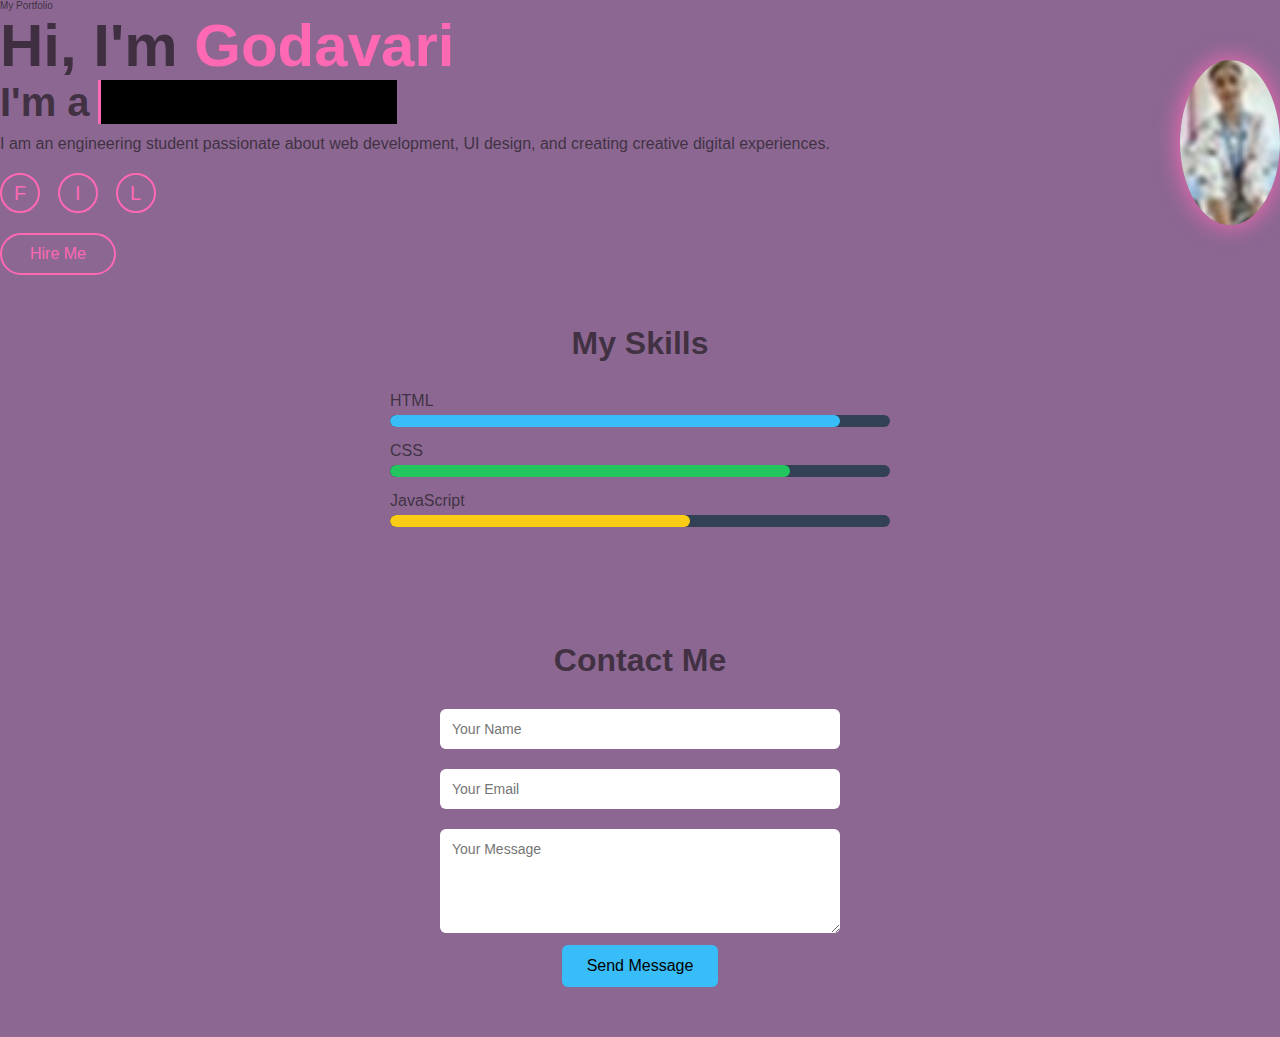
<file: index.html>
<!DOCTYPE html>
<html lang="en">
<head
    <title>My Portfolio</title>


    <!-- CSS -->
    <style>
        *{
            margin: 0;
            padding: 0;
            box-sizing: border-box;
            font-family: Arial, sans-serif;
        }

        body{
            background-color: #0f172a;
            color: white;
            width: 100%;
            height: 100vh;
            overflow-x: hidden;
            background-color: rgba(79, 25, 90, 0.658);
            color: rgba(37, 29, 37, 0.74);
        }

        /* ===== Skills Section ===== */
        .skills{
            padding: 50px 20px;
            text-align: center;
        }

        .skills h2{
            font-size: 32px;
            margin-bottom: 30px;
        }

        .skill-box{
            max-width: 500px;
            margin: 15px auto;
            text-align: left;
        }

        .skill-box p{
            margin-bottom: 5px;
            font-size: 16px;
        }

        .bar{
            width: 100%;
            background: #334155;
            border-radius: 20px;
            overflow: hidden;
        }

        .progress{
            height: 12px;
            border-radius: 20px;
        }

        .html{ width: 90%; background: #38bdf8; }
        .css{ width: 80%; background: #22c55e; }
        .js{ width: 60%; background: #facc15; }

        /* ===== Contact Section ===== */
        .contact{
            padding: 50px 20px;
            text-align: center;
        }

        .contact h2{
            font-size: 32px;
            margin-bottom: 20px;
        }

        .contact form{
            max-width: 400px;
            margin: auto;
        }

        .contact input,
        .contact textarea{
            width: 100%;
            padding: 12px;
            margin: 10px 0;
            border-radius: 6px;
            border: none;
            font-size: 14px;
        }

        .contact button{
            padding: 12px 25px;
            background: #38bdf8;
            color: black;
            border: none;
            border-radius: 6px;
            font-size: 16px;
            cursor: pointer;
        }

        .contact button:hover{
            background: #0ea5e9;
        }
        *{
            margin: 0;
            padding: 0;
            box-sizing: border-box;
            text-decoration: none;
            border: none;
            outline: none;
            font-family: 'Poppins', sans-serif;
        }

        html{
            font-size: 62.5%;
        }

    
        header{
            position: fixed;
            top: 0;
            left: 0;
            width: 100%;
            padding: 1rem 9%;
            background: transparent;
            display: flex;
            justify-content: space-between;
            align-items: center;
            z-index: 100;
        }

        .logo{
            font-size: 3rem;
            color: #FF69B4;
            font-weight: 800;
            cursor: pointer;
        }

        nav a{
            font-size: 1.8rem;
            color: white;
            margin-left: 4rem;
            font-weight: 500;
            transition: 0.3s ease;
            border-bottom: 3px solid transparent;
        }

        nav a:hover,
        nav a.active{
            color: #FF69B4;
            border-bottom: 3px solid #FF69B4;
        }

         .section{
            min-height: 100vh;
            padding: 10rem 9%;
        }

        .home{
            display: flex;
            justify-content: space-between;
            align-items: center;
            gap: 6rem;
        }

        .home-content h1{
            font-size: 6rem;
            font-weight: 700;
        }

        .home-content h3{
            font-size: 4rem;
            font-weight: 700;
            margin-bottom: 1rem;
        }

        .home-content p{
            font-size: 1.6rem;
            margin-bottom: 2rem;
        }

        span{
            color: #FF69B4;
        }

        .home-img img{
            width: 100px;
            border-radius: 50%;
            box-shadow: 0 0 25px #FF69B4;
        }

        .social-icons a{
            display: inline-flex;
            justify-content: center;
            align-items: center;
            width: 4rem;
            height: 4rem;
            border: 0.2rem solid #FF69B4;
            font-size: 2rem;
            border-radius: 50%;
            margin-right: 1.5rem;
            color: #FF69B4;
            transition: 0.3s;
        }

        .social-icons a:hover{
            background: #FF69B4;
            color: black;
            box-shadow: 0 0 20px #FF69B4;
        }

        .btn{
            display: inline-block;
            margin-top: 2rem;
            padding: 1rem 2.8rem;
            border: 2px solid #FF69B4;
            border-radius: 4rem;
            color: #FF69B4;
            font-size: 1.6rem;
            transition: 0.3s;
        }

        .btn:hover{
            background: #FF69B4;
            color: black;
            box-shadow: 0 0 20px #FF69B4;
        }

        /* Typing Text */
        .typing-text{
            font-size: 3.4rem;
            font-weight: 600;
        }

        .typing-text span{
            position: relative;
        }

        .typing-text span::before{
            content: "Web Developer";
            color: #FF69B4;
            animation: words 20s infinite;
        }

        .typing-text span::after{
            content: "";
            position: absolute;
            right: -8px;
            width: calc(100% + 8px);
            height: 100%;
            background-color: black;
            border-left: 3px solid #FF69B4;
            animation: cursor 0.8s infinite, typing 20s steps(14) infinite;
        }

        @keyframes cursor{
            50%{ border-color: transparent; }
        }

        @keyframes words{
            0%,20%{ content: "Web Developer"; }
            21%,40%{ content: "UI Designer"; }
            41%,60%{ content: "Student Engineer"; }
            61%,80%{ content: "Frontend Developer"; }
            81%,100%{ content: "Creative Coder"; }
        }

        @keyframes typing{
            10%,15%,30%,35%,50%,55%,70%,75%,90%,95%{
                width: 0;
            }
            5%,20%,25%,40%,45%,60%,65%,80%,85%{
                width: calc(100% + 8px);
            }
        }

        @media(max-width: 768px){
            .home{
                flex-direction: column;
                text-align: center;
            }

            .home-img img{
                width: 60vw;
            }

            nav a{
                margin-left: 2rem;
            }
        }
    </style>
</head>

<body>

<header>

    
</header>

<section class="home">
    <div class="home-content">
        <h1>Hi, I'm <span>Godavari</span></h1>
        <h3 class="typing-text">I'm a <span></span></h3>
        <p>
            I am an engineering student passionate about web development,
            UI design, and creating creative digital experiences.
        </p>

        <div class="social-icons">
            <a href="https://www.facebook.com/">F</a>
            <a href="#">I</a>
            <a href="#">L</a>
        </div>

        <a href="#" class="btn">Hire Me</a>
    </div>

    <div class="home-img">
        <img src="me.jpg" alt="Profile Image">
    </div>
</section><section class="skills" id="skills">
        <h2>My Skills</h2>

        <div class="skill-box">
            <p>HTML</p>
            <div class="bar">
                <div class="progress html"></div>
            </div>
        </div>

        <div class="skill-box">
            <p>CSS</p>
            <div class="bar">
                <div class="progress css"></div>
            </div>
        </div>

        <div class="skill-box">
            <p>JavaScript</p>
            <div class="bar">
                <div class="progress js"></div>
            </div>
        </div>
    </section>

    <!-- ===== Contact Section ===== -->
    <section class="contact" id="contact">
        <h2>Contact Me</h2>

        <form>
            <input type="text" placeholder="Your Name" required>
            <input type="email" placeholder="Your Email" required>
            <textarea rows="5" placeholder="Your Message"></textarea>
            <button type="submit">Send Message</button>
        </form>
    </section>


</body>
</html>
</file>
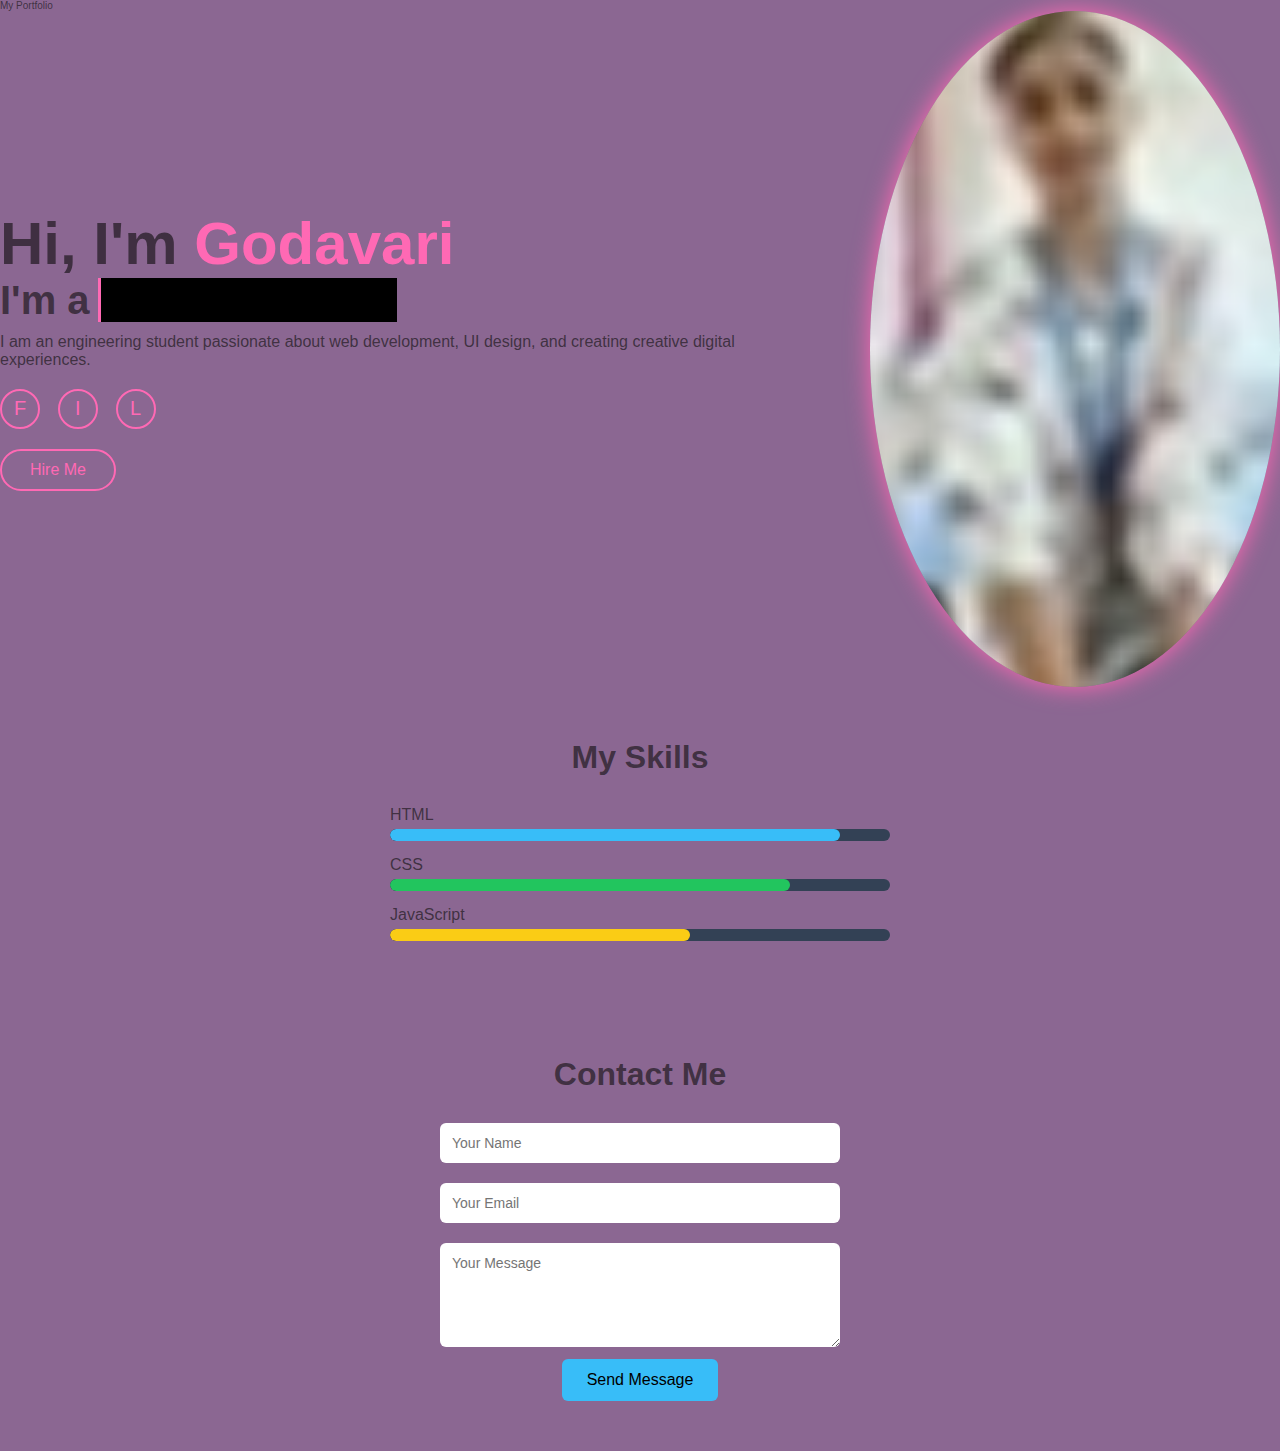
<file: f.html>
<!DOCTYPE html>
<html lang="en">
<head
    <title>My Portfolio</title>


    <!-- CSS -->
    <style>
        *{
            margin: 0;
            padding: 0;
            box-sizing: border-box;
            font-family: Arial, sans-serif;
        }

        body{
            background-color: #0f172a;
            color: white;
            width: 100%;
            height: 100vh;
            overflow-x: hidden;
            background-color: rgba(79, 25, 90, 0.658);
            color: rgba(37, 29, 37, 0.74);
        }

        /* ===== Skills Section ===== */
        .skills{
            padding: 50px 20px;
            text-align: center;
        }

        .skills h2{
            font-size: 32px;
            margin-bottom: 30px;
        }

        .skill-box{
            max-width: 500px;
            margin: 15px auto;
            text-align: left;
        }

        .skill-box p{
            margin-bottom: 5px;
            font-size: 16px;
        }

        .bar{
            width: 100%;
            background: #334155;
            border-radius: 20px;
            overflow: hidden;
        }

        .progress{
            height: 12px;
            border-radius: 20px;
        }

        .html{ width: 90%; background: #38bdf8; }
        .css{ width: 80%; background: #22c55e; }
        .js{ width: 60%; background: #facc15; }

        /* ===== Contact Section ===== */
        .contact{
            padding: 50px 20px;
            text-align: center;
        }

        .contact h2{
            font-size: 32px;
            margin-bottom: 20px;
        }

        .contact form{
            max-width: 400px;
            margin: auto;
        }

        .contact input,
        .contact textarea{
            width: 100%;
            padding: 12px;
            margin: 10px 0;
            border-radius: 6px;
            border: none;
            font-size: 14px;
        }

        .contact button{
            padding: 12px 25px;
            background: #38bdf8;
            color: black;
            border: none;
            border-radius: 6px;
            font-size: 16px;
            cursor: pointer;
        }

        .contact button:hover{
            background: #0ea5e9;
        }
        *{
            margin: 0;
            padding: 0;
            box-sizing: border-box;
            text-decoration: none;
            border: none;
            outline: none;
            font-family: 'Poppins', sans-serif;
        }

        html{
            font-size: 62.5%;
        }

    
        header{
            position: fixed;
            top: 0;
            left: 0;
            width: 100%;
            padding: 1rem 9%;
            background: transparent;
            display: flex;
            justify-content: space-between;
            align-items: center;
            z-index: 100;
        }

        .logo{
            font-size: 3rem;
            color: #FF69B4;
            font-weight: 800;
            cursor: pointer;
        }

        nav a{
            font-size: 1.8rem;
            color: white;
            margin-left: 4rem;
            font-weight: 500;
            transition: 0.3s ease;
            border-bottom: 3px solid transparent;
        }

        nav a:hover,
        nav a.active{
            color: #FF69B4;
            border-bottom: 3px solid #FF69B4;
        }

         .section{
            min-height: 100vh;
            padding: 10rem 9%;
        }

        .home{
            display: flex;
            justify-content: space-between;
            align-items: center;
            gap: 6rem;
        }

        .home-content h1{
            font-size: 6rem;
            font-weight: 700;
        }

        .home-content h3{
            font-size: 4rem;
            font-weight: 700;
            margin-bottom: 1rem;
        }

        .home-content p{
            font-size: 1.6rem;
            margin-bottom: 2rem;
        }

        span{
            color: #FF69B4;
        }

        .home-img img{
            width: 32vw;
            border-radius: 50%;
            box-shadow: 0 0 25px #FF69B4;
        }

        .social-icons a{
            display: inline-flex;
            justify-content: center;
            align-items: center;
            width: 4rem;
            height: 4rem;
            border: 0.2rem solid #FF69B4;
            font-size: 2rem;
            border-radius: 50%;
            margin-right: 1.5rem;
            color: #FF69B4;
            transition: 0.3s;
        }

        .social-icons a:hover{
            background: #FF69B4;
            color: black;
            box-shadow: 0 0 20px #FF69B4;
        }

        .btn{
            display: inline-block;
            margin-top: 2rem;
            padding: 1rem 2.8rem;
            border: 2px solid #FF69B4;
            border-radius: 4rem;
            color: #FF69B4;
            font-size: 1.6rem;
            transition: 0.3s;
        }

        .btn:hover{
            background: #FF69B4;
            color: black;
            box-shadow: 0 0 20px #FF69B4;
        }

        /* Typing Text */
        .typing-text{
            font-size: 3.4rem;
            font-weight: 600;
        }

        .typing-text span{
            position: relative;
        }

        .typing-text span::before{
            content: "Web Developer";
            color: #FF69B4;
            animation: words 20s infinite;
        }

        .typing-text span::after{
            content: "";
            position: absolute;
            right: -8px;
            width: calc(100% + 8px);
            height: 100%;
            background-color: black;
            border-left: 3px solid #FF69B4;
            animation: cursor 0.8s infinite, typing 20s steps(14) infinite;
        }

        @keyframes cursor{
            50%{ border-color: transparent; }
        }

        @keyframes words{
            0%,20%{ content: "Web Developer"; }
            21%,40%{ content: "UI Designer"; }
            41%,60%{ content: "Student Engineer"; }
            61%,80%{ content: "Frontend Developer"; }
            81%,100%{ content: "Creative Coder"; }
        }

        @keyframes typing{
            10%,15%,30%,35%,50%,55%,70%,75%,90%,95%{
                width: 0;
            }
            5%,20%,25%,40%,45%,60%,65%,80%,85%{
                width: calc(100% + 8px);
            }
        }

        @media(max-width: 768px){
            .home{
                flex-direction: column;
                text-align: center;
            }

            .home-img img{
                width: 60vw;
            }

            nav a{
                margin-left: 2rem;
            }
        }
    </style>
</head>

<body>

<header>

    
</header>

<section class="home">
    <div class="home-content">
        <h1>Hi, I'm <span>Godavari</span></h1>
        <h3 class="typing-text">I'm a <span></span></h3>
        <p>
            I am an engineering student passionate about web development,
            UI design, and creating creative digital experiences.
        </p>

        <div class="social-icons">
            <a href="#">F</a>
            <a href="#">I</a>
            <a href="#">L</a>
        </div>

        <a href="#" class="btn">Hire Me</a>
    </div>

    <div class="home-img">
        <img src="me.jpg" alt="Profile Image">
    </div>
</section><section class="skills" id="skills">
        <h2>My Skills</h2>

        <div class="skill-box">
            <p>HTML</p>
            <div class="bar">
                <div class="progress html"></div>
            </div>
        </div>

        <div class="skill-box">
            <p>CSS</p>
            <div class="bar">
                <div class="progress css"></div>
            </div>
        </div>

        <div class="skill-box">
            <p>JavaScript</p>
            <div class="bar">
                <div class="progress js"></div>
            </div>
        </div>
    </section>

    <!-- ===== Contact Section ===== -->
    <section class="contact" id="contact">
        <h2>Contact Me</h2>

        <form>
            <input type="text" placeholder="Your Name" required>
            <input type="email" placeholder="Your Email" required>
            <textarea rows="5" placeholder="Your Message"></textarea>
            <button type="submit">Send Message</button>
        </form>
    </section>


</body>
</html>
</file>
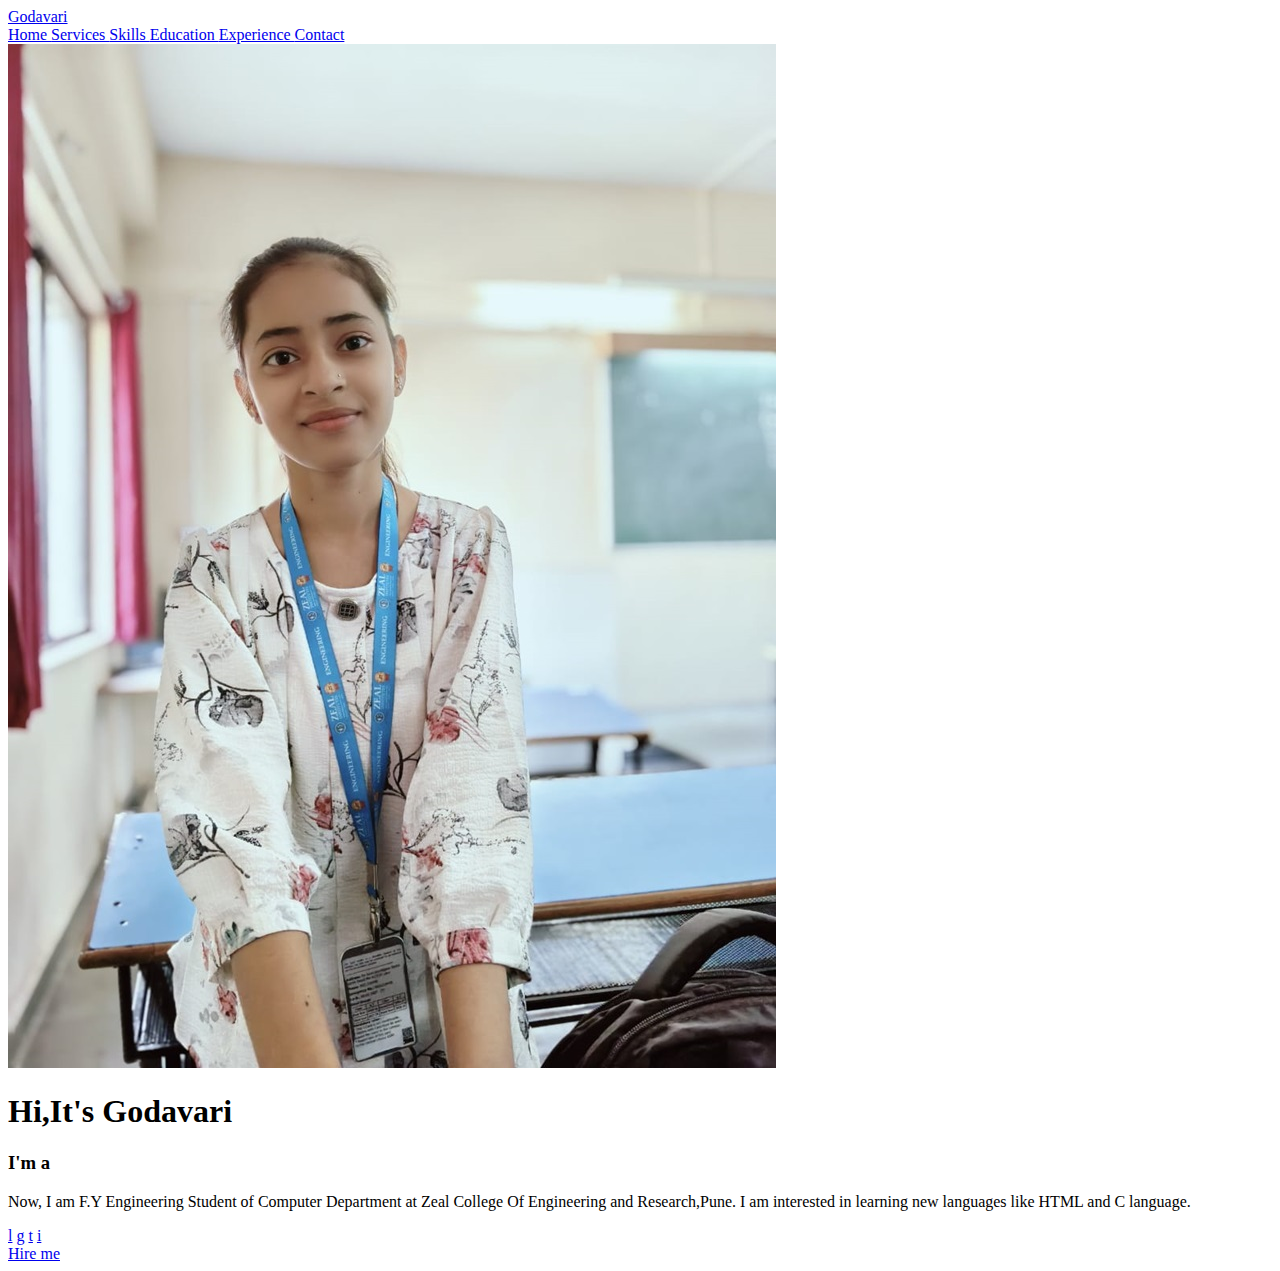
<file: portfolio.html>
<!DOCTYPE HTML>
<html>
	<title> Portfolio Website </title>
<head>
<!---External CSS---->
<link rel="stylesheet" href="C:\Users\Admin\godavari\style\style3.css">
</head>
<body>
   <header>
	<a href="#" class="logo">Godavari </a>
      <nav>
	<a href="#" class="active"> Home </a>
	<a href="#" > Services </a>
	<a href="#" > Skills </a>
	<a href="#" > Education </a>
	<a href="#" > Experience </a>
	<a href="#" > Contact </a>
      </nav>
   </header>
   <section class="home">
     <div class="home-img">
	<img src="main.jpg" alt=" main">
     </div>
     <div class="home-content">
	<h1>Hi,It's<span> Godavari</span></h1>
	<h3 class="typing-text">I'm a <span></span></h3>
	<p>Now, I am F.Y Engineering Student of Computer Department at Zeal College Of Engineering and Research,Pune. 
	   I am interested in learning new languages like HTML and C language.  </p>
	<div class="social-icons">
	   <a href="#"><i class="fa-brands fa-linkedin"></i>l</a>
	   <a href="#"><i class="fa-brands fa-github"></i>g</a>
	   <a href="#"><i class="fa-brands fa-x-twitter"></i>t</a>
	   <a href="#"><i class="fa-brands fa-instagram"></i>i</a>
	</div>
	<a href="#" class="btn">Hire me</a>
     </div>
  </section>
</body>
</html>
</file>
